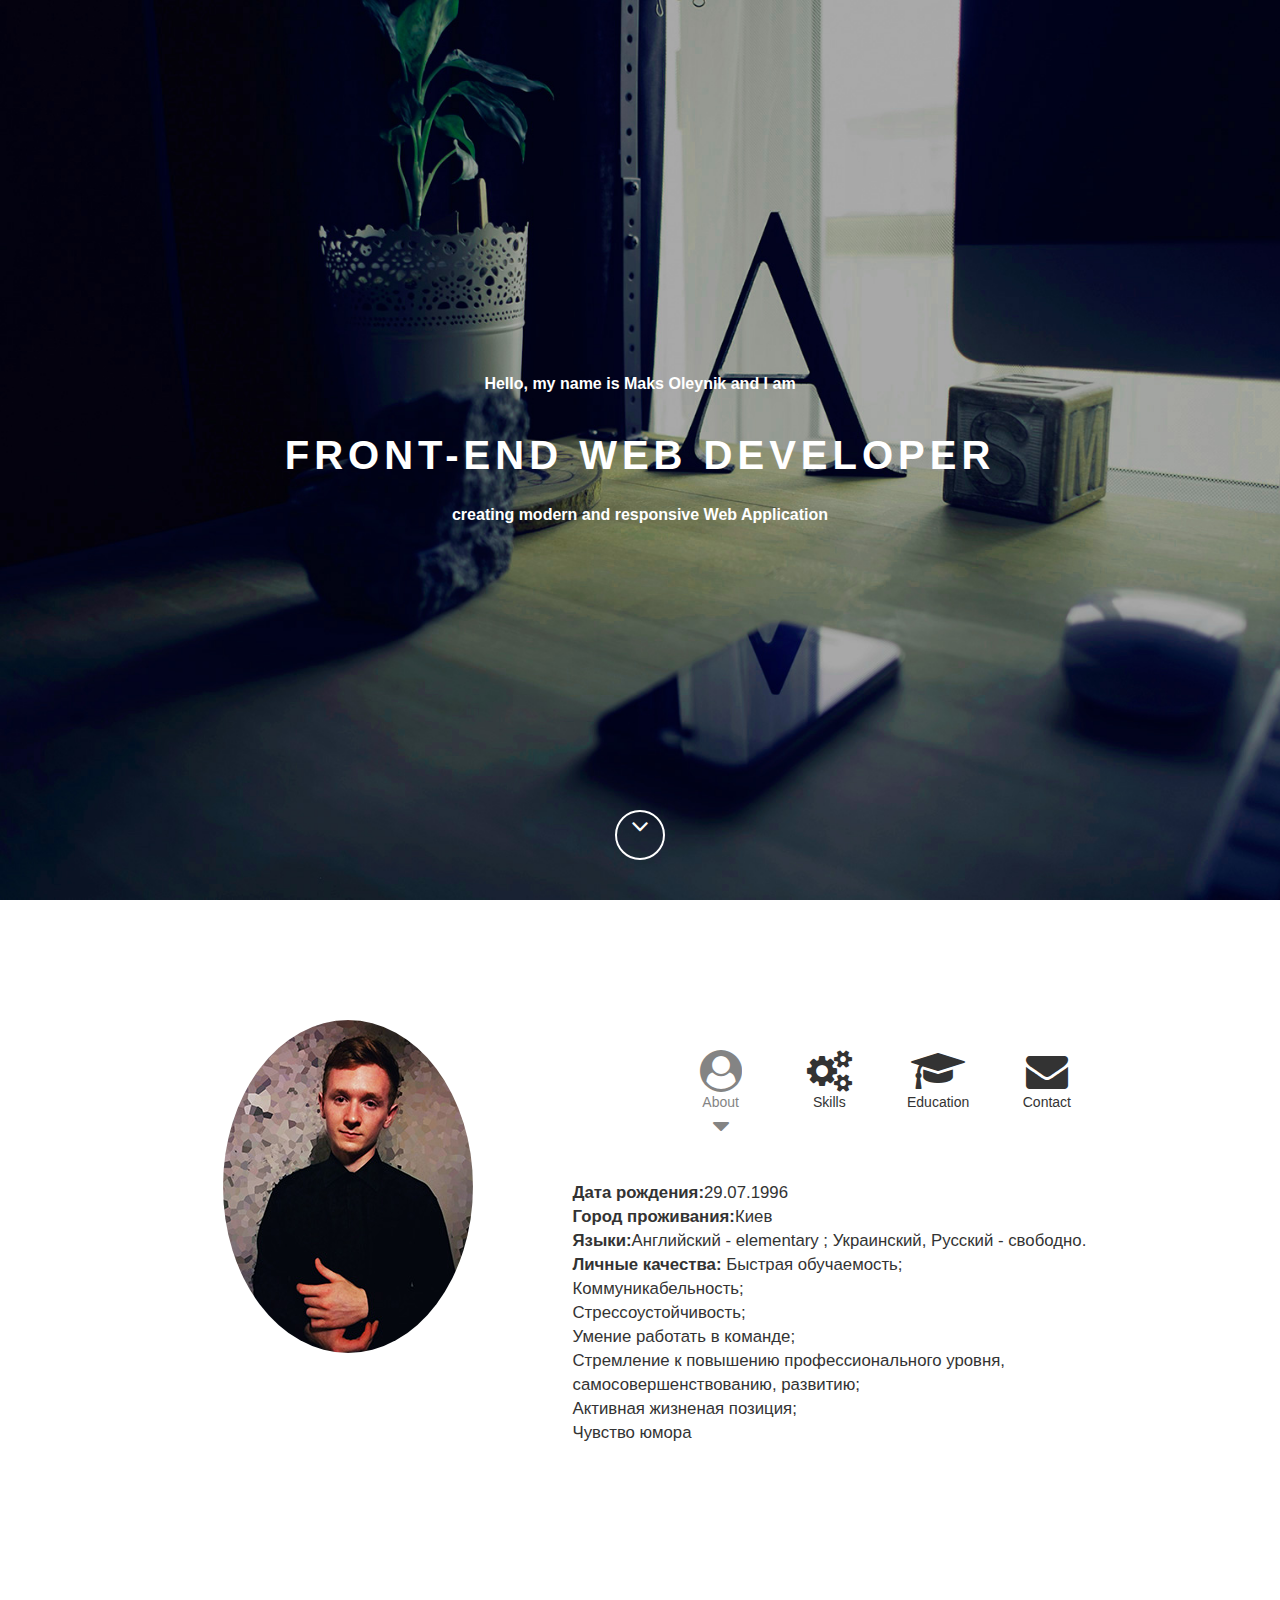
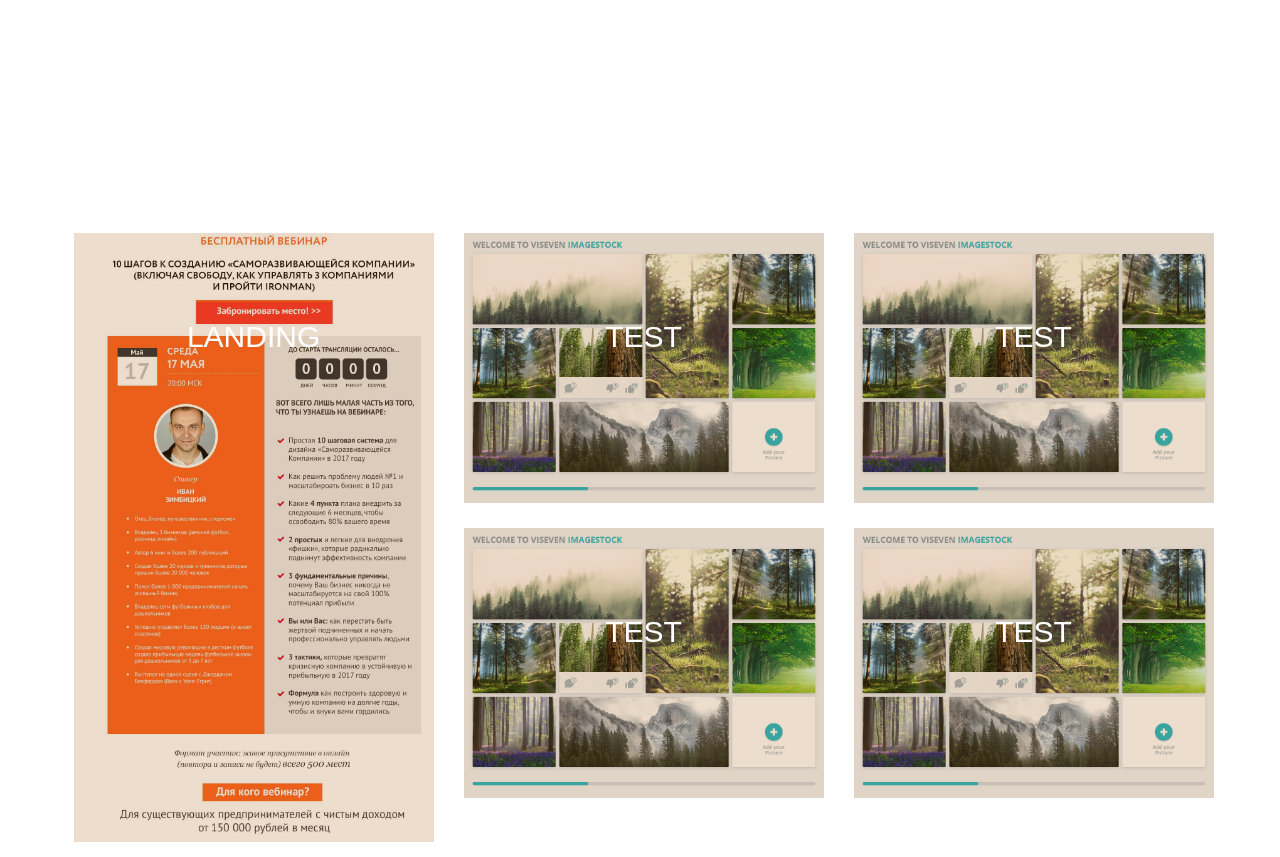
<file: index.html>
<!DOCTYPE html>
<html lang="en">
	<head>
		<meta charset="UTF-8">
		<meta name="viewport" content="width=device-width, initial-scale=1">
		<title>Document</title>
	<link rel="stylesheet" type="text/css" href="css/style.css">
	<link rel="stylesheet" href="css/media.css">
	<link rel="stylesheet" href="css/animate.css">
	<link rel="stylesheet" href="css/bootstrap-3.3.2-dist/css/bootstrap-theme.css">
	<link rel="stylesheet" href="css/bootstrap-3.3.2-dist/css/bootstrap.css">
	<link rel="stylesheet" href="css/font-awesome-4.7.0/css/font-awesome.min.css">
	<script src="css/bootstrap-3.3.2-dist/js/bootstrap.js"></script>
	   <script src="//ajax.googleapis.com/ajax/libs/jquery/3.1.0/jquery.min.js"></script>
	</head>
	<body>

<section id="home">
		<div class="intro ">
			<div class="start">Hello, my name is Maks Oleynik and I am</div>
			<h1> Front-end Web Developer</h1>
			<div class="start">creating modern and responsive Web Application</div>
		</div>
		<a href="">
			<div class="scroll-down">
				<span class="animated fadeOutDown">
					<i class="fa fa-angle-down fa-2x"></i>
				</span>
			</div>
		</a>
</section>
	<section id="about">
		<div class="container">
			<div class="row">
				<div class="col-sm-10 col-sm-offset-1 col-sm-4 aboutmargin">
				<div><img src="image/avatar.jpg" alt="" class="img-circle ">
				<h1>Олейник Максим</h1>
				</div>
					
			</div>	
				<div class="col-sm-10 col-sm-offset-1 col-sm-7 col-sm-offset-0 aboutmargin ">
				<div class="container-fluid">
					<div class="row activ-but">
						<div class="col-xs-3 col-sm-2 col-sm-offset-2  ">
							<div class="contain-about activ-about">
								<span>
									<i id="idAboutme" class="fa fa-user-circle fa-3x anim-about"></i>
								</span>
								<p>About</p>
								<i class="fa fa-caret-down fa-2x"></i>

							</div>
						</div>
						<div class="col-xs-3 col-sm-2 col-sm-offset-0  ">
							<div class="contain-about">
								<span>
									<i id="idAboutSkills" class="fa fa-gears fa-3x anim-about"></i>
								</span>
								<p>Skills</p>
								<i class="fa fa-2x"></i>

							</div>
						</div>
						<div class="col-xs-3 col-sm-2 col-sm-offset-0   ">
							<div class="contain-about">
								<span>
									<i id="idAboutEducation" class="fa fa-graduation-cap  fa-3x anim-about"></i>
								</span>
								<p>Education</p>
								<i class="fa  fa-2x"></i>
							</div>
						</div>
						<div class="col-xs-3 col-sm-2 col-sm-offset-0   ">
							<div class="contain-about">
								<span>
									<i id="idAboutContact" class="fa fa-envelope fa-3x anim-about"></i>
								</span>
								<p>Contact</p>
								<i class="fa fa-2x"></i>
							</div>
						</div>
					</div>
					<div class="conteiner-fluid">
					<div class="row">
						<div id="about_me" class=" testing idAboutme col-xs-12  ">
							<p>
								<b>Дата рождения:</b>29.07.1996<br>
								<b>Город проживания:</b>Киев<br>
								<b>Языки:</b>Английский - elementary ; Украинский, Русский - свободно.<br>
								<b>Личные качества:</b>
									Быстрая обучаемость;<br>
									Коммуникабельность;<br>
									Стрессоустойчивость;<br>
									Умение работать в команде;<br>
									Cтремление к повышению профессионального уровня, самосовершенствованию, развитию;<br>
									Активная жизненая позиция;<br>
									Чувство юмора<br>
									

										<br>
							</p>
							
							

						</div>
						<div  class="col-xs-12 testing idAboutSkills  ">
							<ul class="skill-list">
								<li>
									<span>HTML/CSS</span>
									<span class="skill-star">
										<i class="fa fa-star fa-"></i>
										<i class="fa fa-star fa-"></i>
										<i class="fa fa-star fa-"></i>
										<i class="fa fa-star-half-o"></i>
										<i class="fa fa-star-o"></i>
									</span>
								</li>
								<li>
									<span>Javascript</span>
									<span class="skill-star">
										<i class="fa fa-star"></i>
										<i class="fa fa-star"></i>
										<i class="fa fa-star"></i>
										<i class="fa fa-star-o"></i>
										<i class="fa fa-star-o"></i>
									</span>
								</li>
								<li>
									<span>jquery</span>
									<span  class="skill-star">
										<i class="fa fa-star"></i>
										<i class="fa fa-star"></i>
										<i class="fa fa-star"></i>
										<i class="fa fa-star-o"></i>
										<i class="fa fa-star-o"></i>
									</span>
								</li>
								<li>
									<span>bootstrap</span>
									<span class="skill-star">
										<i class="fa fa-star"></i>
										<i class="fa fa-star"></i>
										<i class="fa fa-star"></i>
										<i class="fa fa-star-o"></i>
										<i class="fa fa-star-o"></i>
									</span>
								</li>
								<li>
									<span>Photoshop</span>
									<span class="skill-star">
										<i class="fa fa-star"></i>
										<i class="fa fa-star"></i>
										<i class="fa fa-star-o"></i>
										<i class="fa fa-star-o"></i>
										<i class="fa fa-star-o"></i>
									</span>
								</li>
								<li>
									<span>Json/ajax</span>
									<span class="skill-star">
										<i class="fa fa-star"></i>
										<i class="fa fa-star"></i>
										<i class="fa fa-star-o"></i>
										<i class="fa fa-star-o"></i>
										<i class="fa fa-star-o"></i>
									</span>
								</li>
							</ul>

						</div>
						<div  class="testing idAboutEducation col-xs-6 ">
							<figure >
							<a href=""><img src="image/index.png" alt="img01"></a>
							<figcaption>
								<p></p>
							</figcaption>
						</figure>
						</div>
						<div  class="testing idAboutContact col-xs-12 ">
							<div class="contc list-group">
				<span><i class="fa fa-skype fa-3x glifs-contact"></i>+380995251381	<br></span>
					<span><a href="https://www.facebook.com/maks.o.wd"><i class="fa fa-facebook-square fa-3x glifs-contact"></i></a>maks.o.wd<br></span>
					<span><i class="fa fa-envelope fa-3x  glifs-contact"></i>maks.o.wd@gmail.com</span>
					
				</div>
						</div>
					</div>
				</div>
			</div>
		</div>
			</div>	
		</div>
		



	</section>


<section id="my_work">
	<div class="container">
		<div class="row">
			<div class="col-sm-6 col-sm-offset-3 ">
				<div class="animheader ">
					<h2>My works</h2>
					<div class="line"></div>
					<div class="pfblock-subtitle">  </div>
				</div>
			</div>		
		</div>
		<div class="row">
				<div class="col-xs-12 col-sm-4 col-md-4">
					<div class="contain-work anim">
						<a href="project/landing-webinar/index.html"><figure class="anim-figure">
							<img src="project/landing-webinar/image/landing-webinar.jpg" alt="img01">
							<figcaption>
								<h2>Landing</h2>
								<p>Landing page,Made on bootstrap</p>
							</figcaption>
						</figure></a>
					</div>
				</div>
				<div class="col-xs-12 col-sm-4 col-md-4">
					<div class="contain-work anim">
						<figure class="anim-figure">
							<img src="image/test-1.jpg" alt="img01">
							<figcaption>
								<h2>Test </h2>
								<p>slider with the ability to add new photos</p>
							</figcaption>
						</figure>
					</div>
				</div>
				<div class="col-xs-12 col-sm-4 col-md-4">
					<div class="contain-work anim">
						<figure class="anim-figure">
							<img src="image/test-1.jpg" alt="img01">
							<figcaption>
								<h2>Test </h2>
								<p>slider with the ability to add new photos</p>
							</figcaption>
						</figure>
					</div>
				</div>
				<div class="col-xs-12 col-sm-4 col-md-4">
					<div class="contain-work anim">
						<figure class="anim-figure">
							<img src="image/test-1.jpg" alt="img01">
							<figcaption>
								<h2>Test </h2>
								<p>slider with the ability to add new photos</p>
							</figcaption>
						</figure>
					</div>
				</div>
				<div class="col-xs-12 col-sm-4 col-md-4">
					<div class="contain-work anim">
						<figure class="anim-figure">
							<img src="image/test-1.jpg" alt="img01">
							<figcaption>
								<h2>Test </h2>
								<p>slider with the ability to add new photos</p>
							</figcaption>
						</figure>
					</div>
				</div>
				
				</div>
			</div>
		</div>
	</div>
</section>
		<script type="text/javascript">
			
			 function isVisible(elem) {

      var coords = elem.getBoundingClientRect();

      var windowHeight = document.documentElement.clientHeight;

      // верхняя граница elem в пределах видимости ИЛИ нижняя граница видима
      var topVisible = coords.top > 0 && coords.top < windowHeight;
      var bottomVisible = coords.bottom < windowHeight && coords.bottom > 0;

      return topVisible;
    }

	function showVisible() {
    var elems = document.getElementsByClassName('animheader');
    var box_elem = document.getElementsByClassName('anim');
      for (var i = 0; i < elems.length; i++) {
        var el = elems[i];
        if (isVisible(el)) {
        	el.classList.add("animated");
		el.classList.add("fadeInLeft");
	}}
		for(var j=0;j<box_elem.length;j++){
			var bel = box_elem[j];
			if (isVisible(bel)){ 
				bel.classList.add("animated")
				bel.classList.add("zoomIn")
			}
		}
}

    window.onscroll = showVisible;
    showVisible();
		</script>
		<script src="script/jquery-3.0.0.min.js"></script>
		<script src="script/scrol.js"></script>
		<script src="script/about.js"></script>
	</body>
</html>
</file>
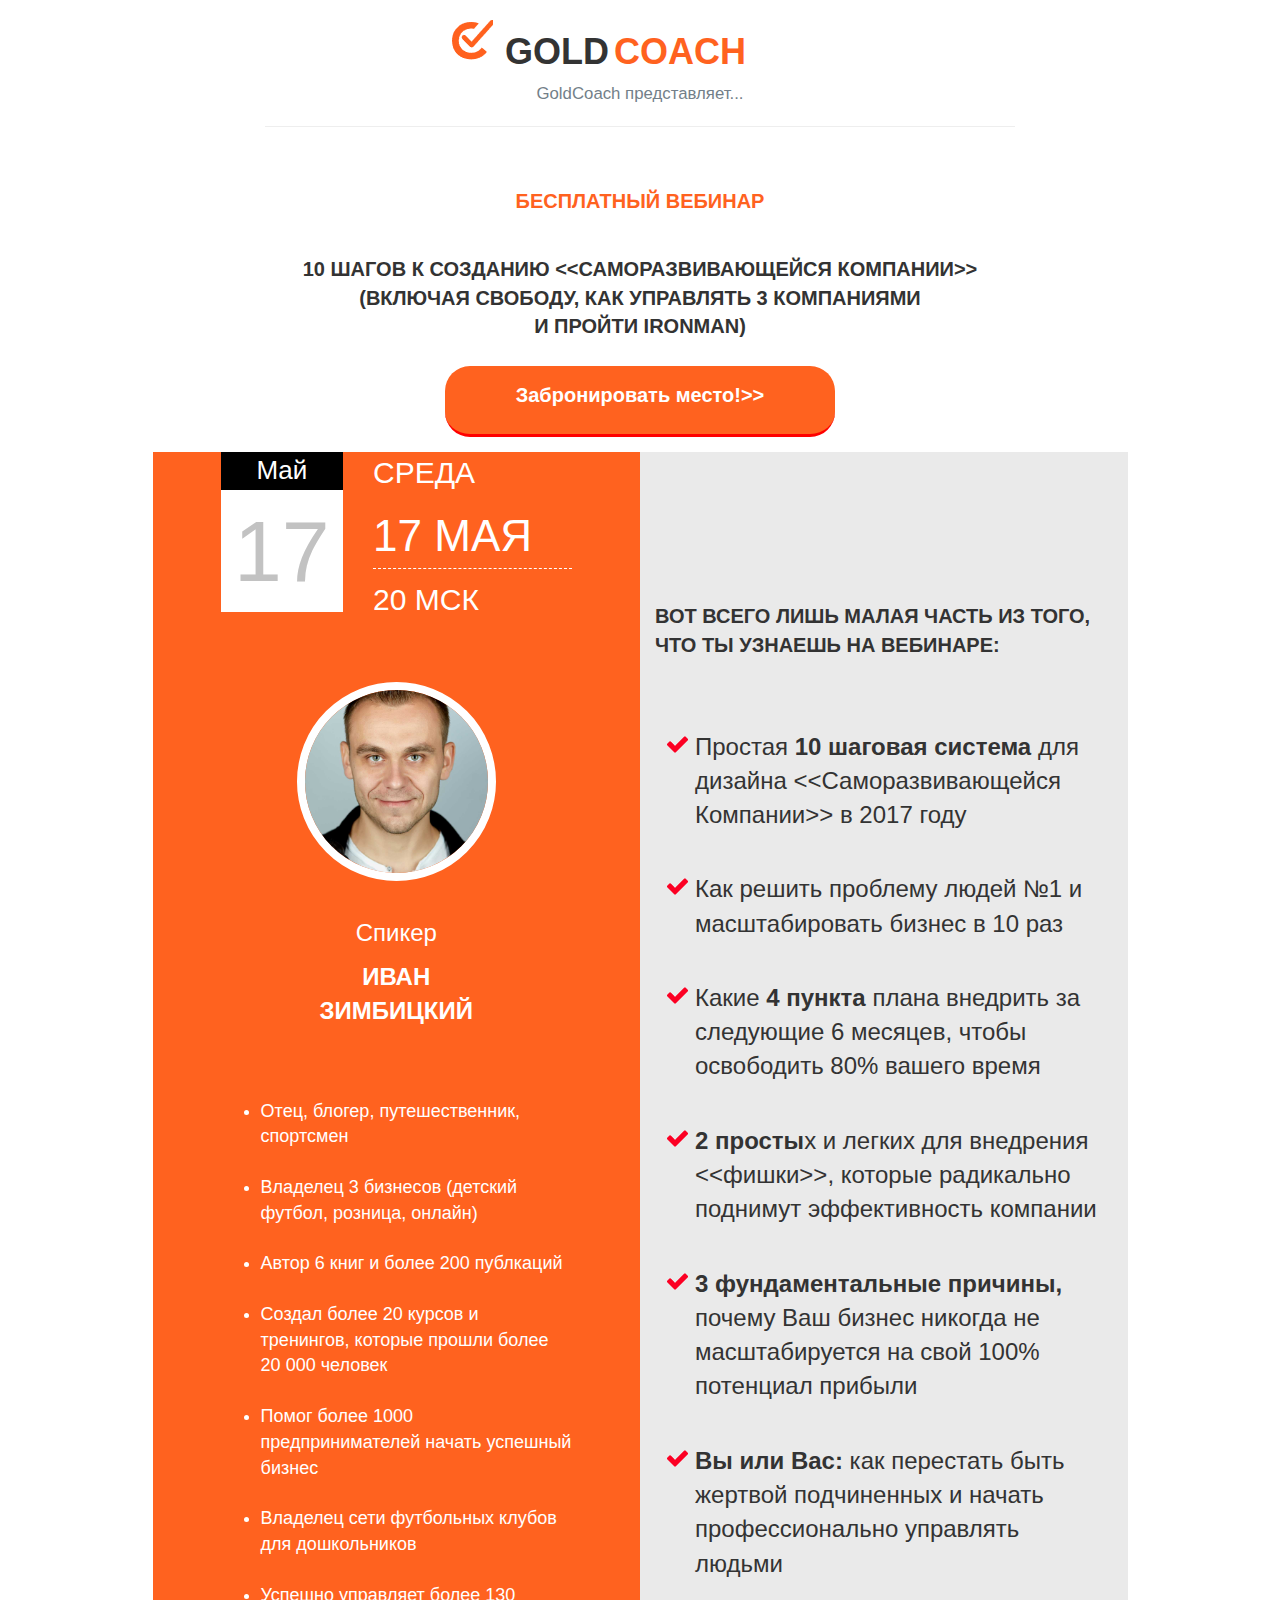
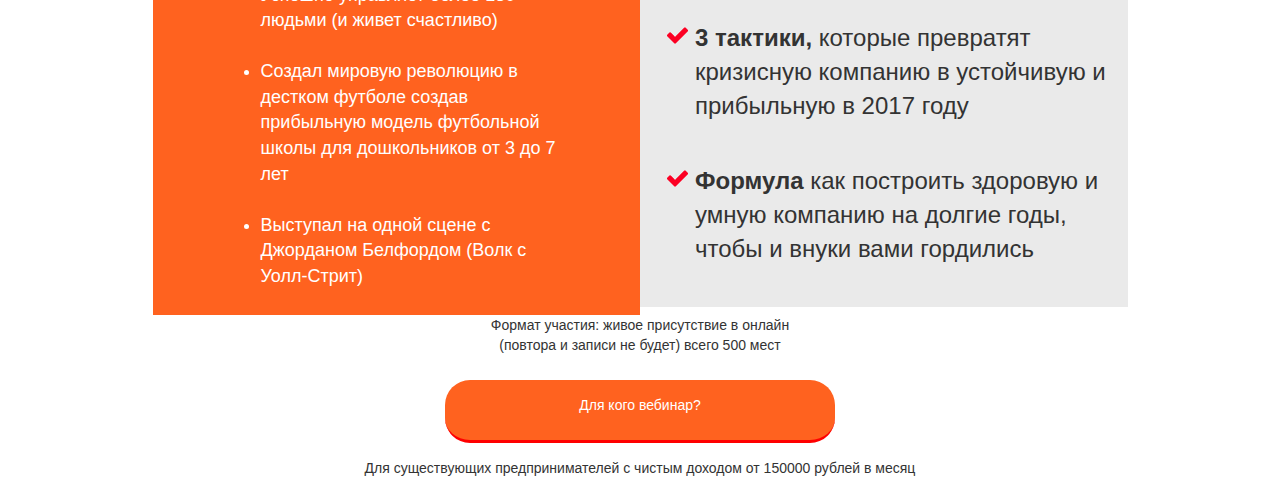
<file: project/landing-webinar/index.html>
<!DOCTYPE html>
<html lang="en">
	<head>
		<meta charset="UTF-8">
		<meta name="viewport" content="width=device-width, initial-scale=1">
		<title>Document</title>
	<link rel="stylesheet" type="text/css" href="css/style.css">
	<link rel="stylesheet" href="css/media.css">
	<link rel="stylesheet" href="css/animate.css">
	<link rel="stylesheet" href="css/bootstrap-3.3.2-dist/css/bootstrap-theme.css">
	<link rel="stylesheet" href="css/bootstrap-3.3.2-dist/css/bootstrap.css">
	<link rel="stylesheet" href="css/font-awesome-4.7.0/css/font-awesome.min.css">
	<script src="css/bootstrap-3.3.2-dist/js/bootstrap.js"></script>
	   <script src="//ajax.googleapis.com/ajax/libs/jquery/3.1.0/jquery.min.js"></script>
	</head>
	<body>
		<section>
			<div class="container">
				<div class="row top-title">
				<div class="col-sm-3 col-sm-offset-4 main-h">
					<ul>
						<li><h1><span>GOLD</span><span class="title-orange">COACH</span></h1></li>
					</ul>
					
				
				</div>
				<div class="col-sm-4 col-sm-offset-4 main-h title-grey">GoldCoach представляет...</div>
					<div class="col-sm-8 col-sm-offset-2"><hr ></div>
				<div class="col-sm-4 col-sm-offset-4">
					<p class="title-orange mrg">БЕСПЛАТНЫЙ ВЕБИНАР</p>
				</div>
				<div class="col-sm-10 col-sm-offset-1">
					<p>10 ШАГОВ К СОЗДАНИЮ <<САМОРАЗВИВАЮЩЕЙСЯ КОМПАНИИ>><br>(ВКЛЮЧАЯ СВОБОДУ, КАК УПРАВЛЯТЬ 3 КОМПАНИЯМИ<br> И ПРОЙТИ IRONMAN)</p>
				</div>
				<div class="col-sm-4 col-sm-offset-4 bron-button">
					<p>Забронировать место!>></p>
				</div>
					
				</div>
			</div>
			<div class="container">
				<div class="row">
					<div class="col-sm-5 col-sm-offset-1 left-col">
						<div class="col-sm-4 col-sm-offset-1">
							<p class="data-kalendar-sm">Май</p>
							<p class="data-kalendar">17</p>
						</div>
						<div class="col-sm-6">
							<p class="data-right-sm">СРЕДА</p>
							<p class="data-right">17 МАЯ</p>
							<p class="data-right-sm">20 МСК</p>
						</div>
						<div class="col-sm-6 col-sm-offset-3"><figure>
							<img src="image/avatar.jpg" alt="avatar" class="img-circle img-responsive avatar">
							<figcaption>
								<p>Спикер</p>
								<p><b>ИВАН<br>
									ЗИМБИЦКИЙ</b>
								</p>
							</figcaption>
						</figure></div>
					<div class="col-sm-10 col-sm-offset-1 haracter">
						<ul class="list-char">
							<lI>Отец, блогер, путешественник, спортсмен</lI>
							<li>Владелец 3 бизнесов (детский футбол, розница, онлайн)</li>
							<li>Автор 6 книг и более 200 публкаций</li>
							<li>Создал более 20 курсов и тренингов, которые прошли более 20 000 человек</li>
							<li>Помог более 1000 предпринимателей начать успешный бизнес</li>
							<li>Владелец сети футбольных клубов для дошкольников</li>
							<li>Успешно управляет более 130 людьми (и живет счастливо)</li>
							<li>Создал мировую революцию в дестком футболе создав прибыльную модель футбольной школы для дошкольников от 3 до 7 лет</li>
							<li>Выступал на одной сцене с Джорданом Белфордом (Волк с Уолл-Стрит)</li>
						</ul>
					</div>
					</div>
					<div class="col-sm-5 right-col">
							<p class="title-right"><b>ВОТ ВСЕГО ЛИШЬ МАЛАЯ ЧАСТЬ ИЗ ТОГО,<br>
							ЧТО ТЫ УЗНАЕШЬ НА ВЕБИНАРЕ:</b></p>
							<ul class="webinare-list">
								<li>Простая <b>10 шаговая система</b> для дизайна <<Саморазвивающейся Компании>> в 2017 году</li>
								<li>Как решить проблему людей №1 и масштабировать бизнес в 10 раз</li>
								<li>Какие <b>4 пункта</b> плана внедрить за следующие 6 месяцев, чтобы освободить 80% вашего время</li>
								<li><b>2 просты</b>х и легких для внедрения <<фишки>>, которые радикально поднимут эффективность компании</li>
								<li><b>3 фундаментальные причины,</b> почему Ваш бизнес никогда не масштабируется на свой 100% потенциал прибыли</li>
								<li><b>Вы или Вас:</b> как перестать быть жертвой подчиненных и начать профессионально управлять людьми</li>
								<li><b>3 тактики,</b> которые превратят кризисную компанию в устойчивую и прибыльную в 2017 году</li>
								<li><b>Формула</b> как построить здоровую и умную компанию на долгие годы, чтобы и внуки вами гордились</li>
							</ul>
					</div>
				</div>
			</div>
			<div class="container">
				<div class="row"><div class="col-sm-6 col-sm-offset-3 t-centr">
								<p>Формат участия: живое присутствие в онлайн<br>
								(повтора и записи не будет) всего 500 мест</p>
				</div>
					<div class="col-sm-4 col-sm-offset-4 t-centr bron-button">
						<p>Для кого вебинар?</p>
					</div>
					<div class="col-sm-10 col-sm-offset-1 t-centr">
						<p>Для существующих предпринимателей с чистым доходом от 150000 рублей в месяц</p>
					</div>
				</div>
			</div>
				
		</section>

		
		<script src="script/jquery-3.0.0.min.js"></script>
	
	</body>
</html>
</file>
<file: css/style.css>
#home{
	width: 100%;
	height: 100vh;
	background-image: url(..//image/home_bg3.jpg);
	background-size: cover;
	background-attachment: fixed;
}
.intro{
	left: 0;
	padding: 0 15px;
	position: absolute;
	width: 100%;
	text-align: center;
	top: 50%;
	-webkit-transform: translate(0%,-50%);
	-moz-transform: translate(0%,-50%);
	-ms-transform: translate(0%,-50%);
	-o-transform: translate(0%,-50%);
	transform: translate(0%,-50%);
	color: #fff;
}
.intro h1{
	text-transform: uppercase;
	letter-spacing: 5px;
	font: 700 40px/1.2 Raleway,sans-serif;
	font-weight: 800;	
}
.start{
	font-style: normal;
	font-size: 16px;
	font-weight: bold;
	padding: 15px 0;
	text-transform: none;
}
.scroll-down{
	border: 2px solid #fff;
    border-radius: 50%;
    bottom: 40px;
    display: block;
    height: 50px;
    left: 50%;
    margin-left: -25px;
    position: absolute;
    text-align: center;
    width: 50px;	
    color:#fff;
}
.scroll-down span {
	display: inline-block;
    animation-delay: 0s;
    animation-duration: 1s;
    animation-iteration-count: infinite;
    animation-play-state: running;
    animation-timing-function: linear;
    color: #fff;
    position: relative;
}
.animheader{
	opacity: 0;
	text-align: center;
	margin:90px 0 90px;

	
}
#services{
	 background: #f5f5f5 none repeat scroll 0 0;
	
}
.animheader h2{
text-transform: uppercase;
}
.insidePadding{
	padding: 120px 0 100px;
}
.iconbox {
    background: #fff none repeat scroll 0 0;
    border-bottom: 1px solid #d4d4d4;
    margin: 0 0 20px;
    padding: 40px 20px;
    text-align: center;
}
.iconbox-icon{
	  color: #222;
    font-size: 32px;
}
.line{
	    border-bottom: 1px solid #d4d4d4;

}
.contain-work{
	clear: both;
    list-style: outside none none;
    margin: 0;
    max-width: 100%;
    /*padding: 1em 0 4em;*/
    position: relative;
    text-align: center;
}
.contain-work figure{
	cursor: pointer;
    float: left;
    height: auto;
    margin: 10px 1%;
    max-width: 100%;
    min-width: 100%;
    overflow: hidden;
    position: relative;
    text-align: center;
    background: #9e5406 none repeat scroll 0 0;
}
.contain-work figure img{
	display: block;
    max-width: 100%;
    min-height: auto;
    opacity: 0.8;
    position: relative;

}
.contain-work figure figcaption, .contain-work figure figcaption > a {
    height: 100%;
    left: 0;
    position: absolute;
    top: 0;
    width: 100%;
}
.contain-work figure figcaption {
    backface-visibility: hidden;
    color: #fff;
    font-size: 1.25em;
    padding: 2em;
    text-transform: uppercase;
}
.contain-work figure figcaption p {
	opacity: 0;
 font-size: 70%;
 font-weight: bold;
  letter-spacing: 1px;
  

}

.contain-work figure h2{
    margin-top:18%;
}
.anim{
	display: inline-block;
    animation-delay: 0.7s;
    animation-duration: 1.5s;
    animation-play-state: running;
    animation-timing-function: linear;
}
.aboutmargin{
    text-align: center;
    margin: 120px 0 120px 0;
}
.contain-about p{
    margin:0 0 0 0;
}
.anim-about{
    margin-top: 30px;
}
.testing{
    background: #FFF;
    position: relative;
    /*margin: 30px 30px 150px 30px;*/
    text-align: left;
    /*visibility: hidden;*/
    display: none;
    font-size: 1.2em;
    border-radius: 20px;


}
.activ-but{
    background:#fff;
    margin-bottom: 40px;
    border-radius: 25px;
}
#about_me{
   /*visibility: visible;*/
   display: block;
}
.activ-about{
    opacity: 0.6;
}

.back-about{
    background: #fff;
    border-radius: 25px;
}
.anim-about:hover{
    cursor: pointer;
}
.aboutmargin h1{
    color: #fff;
}
.contc{
text-align: left;
padding-top: 15px;
}
.skill-list{
    display: flex;
    flex-direction: column;
    /*  width: 300px;*/
    /*margin-left: -50px;*/
    margin:50px 0;

}
.skill-list li{
    list-style-type: none;
    text-transform: uppercase;
     border-bottom: 1px solid rgba(128, 128, 128, 0.25);
    display: flex;
    justify-content: space-between;
}
@media (max-width: 750px) {
  .skill-list{
    margin-left: -50px;
  }
}
#about{
    background-image: url(..//image/Backgrounds_Line_of_computer_code__gray_background_099063_.jpg);
    background-position: center;
    background-size: cover;
    background-attachment: fixed;

    
}
</file>
<file: css/media.css>
@media screen and (max-width: 970px) {
#home{
	background-position: center;
}
}
</file>
<file: project/landing-webinar/css/style.css>
.main-h , h1{
    text-align: center;
    font-family: ;
    font-stretch: expanded;
    
}
.main-h h1, .top-title p{
    font-weight: 900;
}
.main-h h1 span{
    padding-left: 5px;
}
.title-orange{
    color: #ff621f;
}
.title-grey{
    color: #737f89;
    font-size: 1.2em;
}
.top-title p{
font-size: 20px;
text-align: center;

}
.mrg{
    margin:40px 0;
}
.bron-button{
    color: #fff;
    background: #ff621f;
    padding:15px 0;
    border-bottom: 3px solid red;
    border-radius: 25px;
    margin: 15px 0;
}
.data-kalendar, .data-kalendar-sm{
    text-align: center;
    font-stretch:extra-condensed;
    
}
.main-h ul{
    list-style-image: url(..//image/title.png);
    text-align: center;
    
}
.data-kalendar{
    font-size: 86px;
    color: #c2c2c2;
    background: #fff;
}
.data-kalendar-sm{
    font-size: 26px;
    background: #000;
    color: #fff;
    margin:0;
}
.data-right{
    color: #fff;
    font-size: 44px;
    border-bottom:1px dashed #fff ;
}
.data-right-sm{
    color: #fff;
    font-size: 30px
}
.left-col{
    background:#ff621f;
}
.avatar{
    border: 8px solid #fff;
    margin-top: 50px;   
}
figure figcaption{
    text-align: center;
    font-size: 24px;
    color: #fff;
    margin:35px 0 45px;
}
.list-char{
    color: #fff;
    font-size: 18px;
}
.list-char li{
    margin:25px 0;
}
.title-right{
    font-size: 20px;
    font-stretch: extra-expanded;
    margin:150px 0 70px;

}
.right-col{
    background: #eaeaea;
}
.webinare-list{
    list-style-image: url(..//image/marker-listl.png);
    font-size: 24px;
}
.webinare-list li{
margin:40px 0;
}
.t-centr{
    text-align: center;
    
}
</file>
<file: project/landing-webinar/css/media.css>
@media screen and (max-width: 970px) {
#home{
	background-position: center;
}
}
</file>
